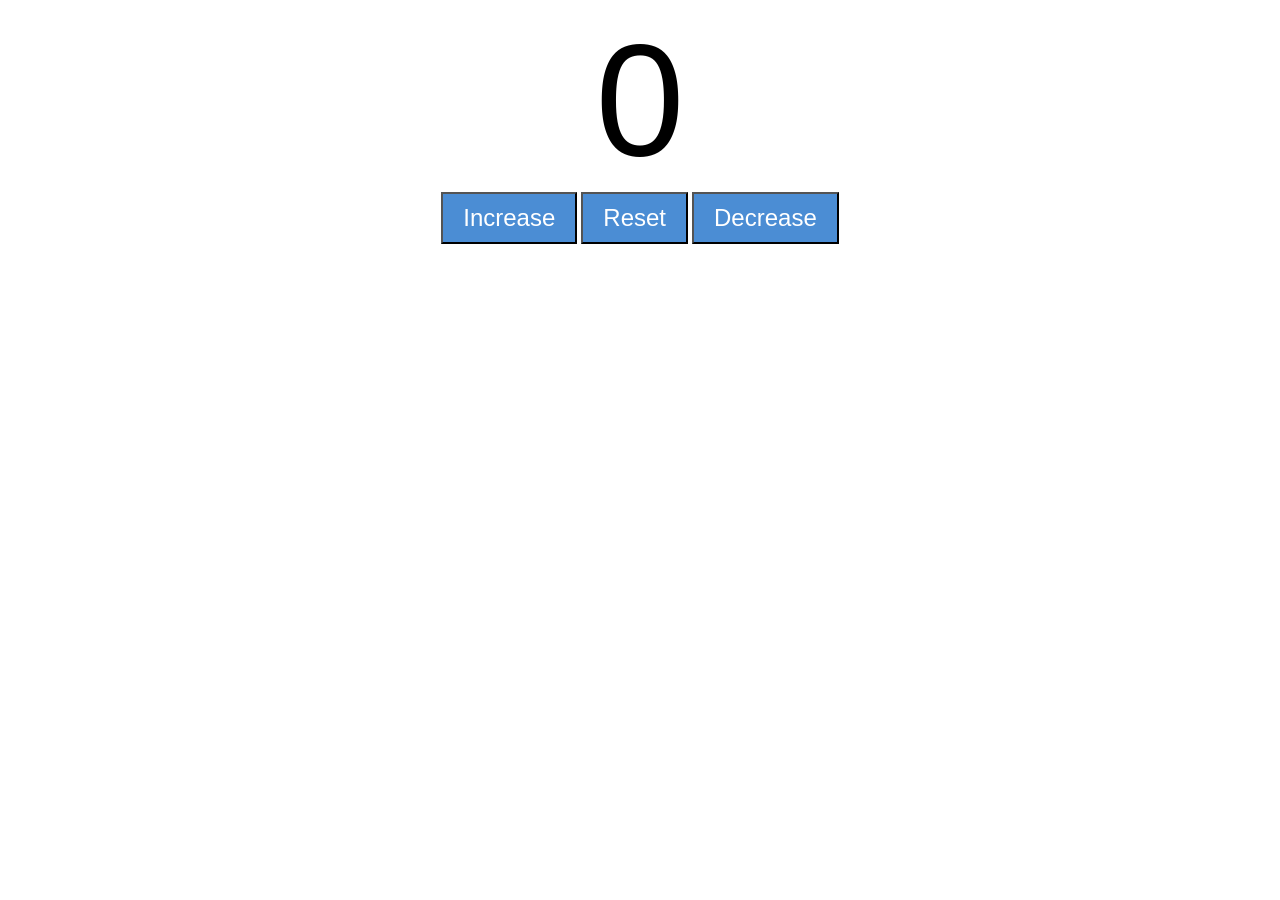
<file: Counter/index.html>
<!DOCTYPE html>
<html lang="en">
<head>
    <meta charset="UTF-8">
    <meta name="viewport" content="width=device-width, initial-scale=1.0">
    <title>Document</title>
    <link rel="stylesheet" href="style.css">
</head>
<body>
    <label id="countlabel">0</label>
    <div id="btncontainer">
        <button id="increasebtn" class="buttons">Increase</button>
        <button id="resetbtn" class="buttons">Reset</button>
        <button id="decreasebtn" class="buttons">Decrease</button>
        
    </div>
    <script src="script.js"></script>
</body>
</html>
</file>
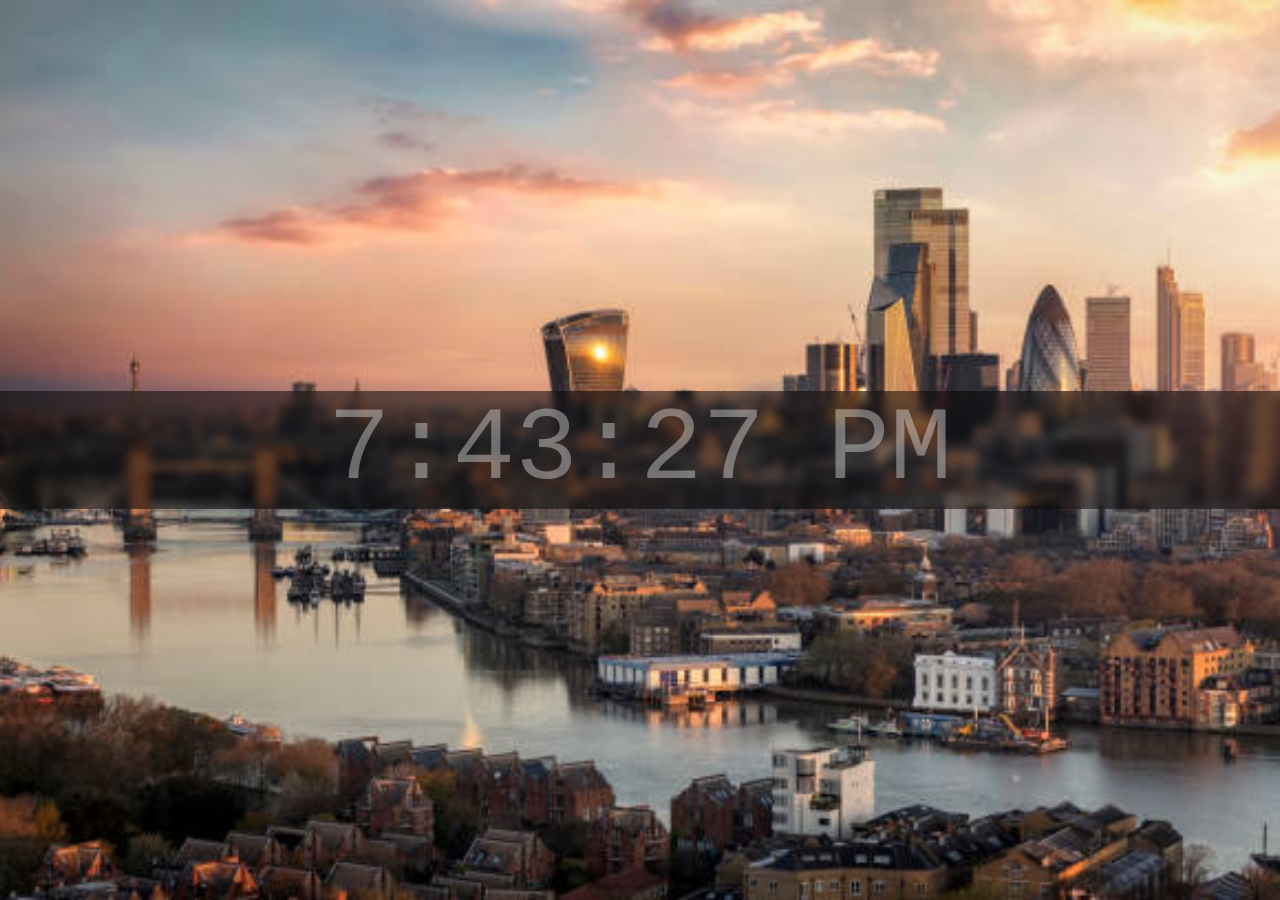
<file: DigitalClock/index.html>
<!DOCTYPE html>
<html lang="en">
<head>
    <meta charset="UTF-8">
    <meta name="viewport" content="width=device-width, initial-scale=1.0">
    <title>Document</title>
    <link rel="stylesheet" href="style.css">
</head>
<body>
    <div id ="clock-container">
        <div id ="clock">00:00:00</div>
    </div>
    <script src ="index.js"></script>
</body>
</html>
</file>
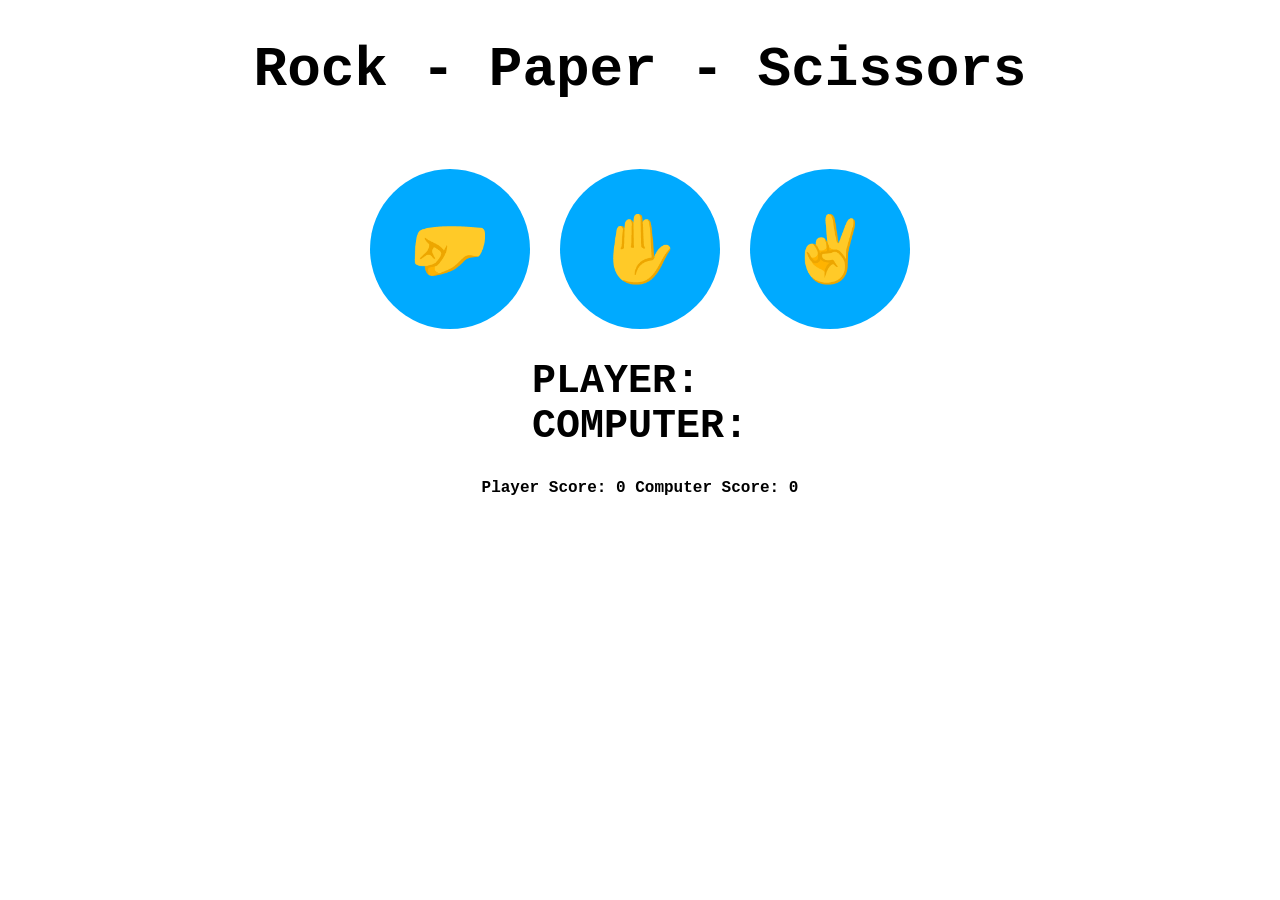
<file: RockPaperScissors/index.html>
<!DOCTYPE html>
<html lang="en">
<head>
    <meta charset="UTF-8">
    <meta name="viewport" content="width=device-width, initial-scale=1.0">
    <title>Document</title>
    <link rel = "stylesheet" href="style.css">
</head>
<body>
    <h1> Rock - Paper - Scissors</h1>

   <div class="choices">
        <button onclick="playGame('rock')">🤛</button>
        <button onclick="playGame('paper')">✋</button>
        <button onclick="playGame('scissors')">✌️</button>
   </div>

   <div>
       <div id="playerDisplay">PLAYER:</div>
       <div id="computerDisplay">COMPUTER:</div>
       <div id="resultDisplay"></div>
   </div>
   <div class="scoreDisplay">
    Player Score: <span id="playerScoreDisplay">0</span>
    Computer Score: <span id="computerScoreDisplay">0</span>
   </div>
    <script src = "index.js"></script> 
</body>
</html>
</file>
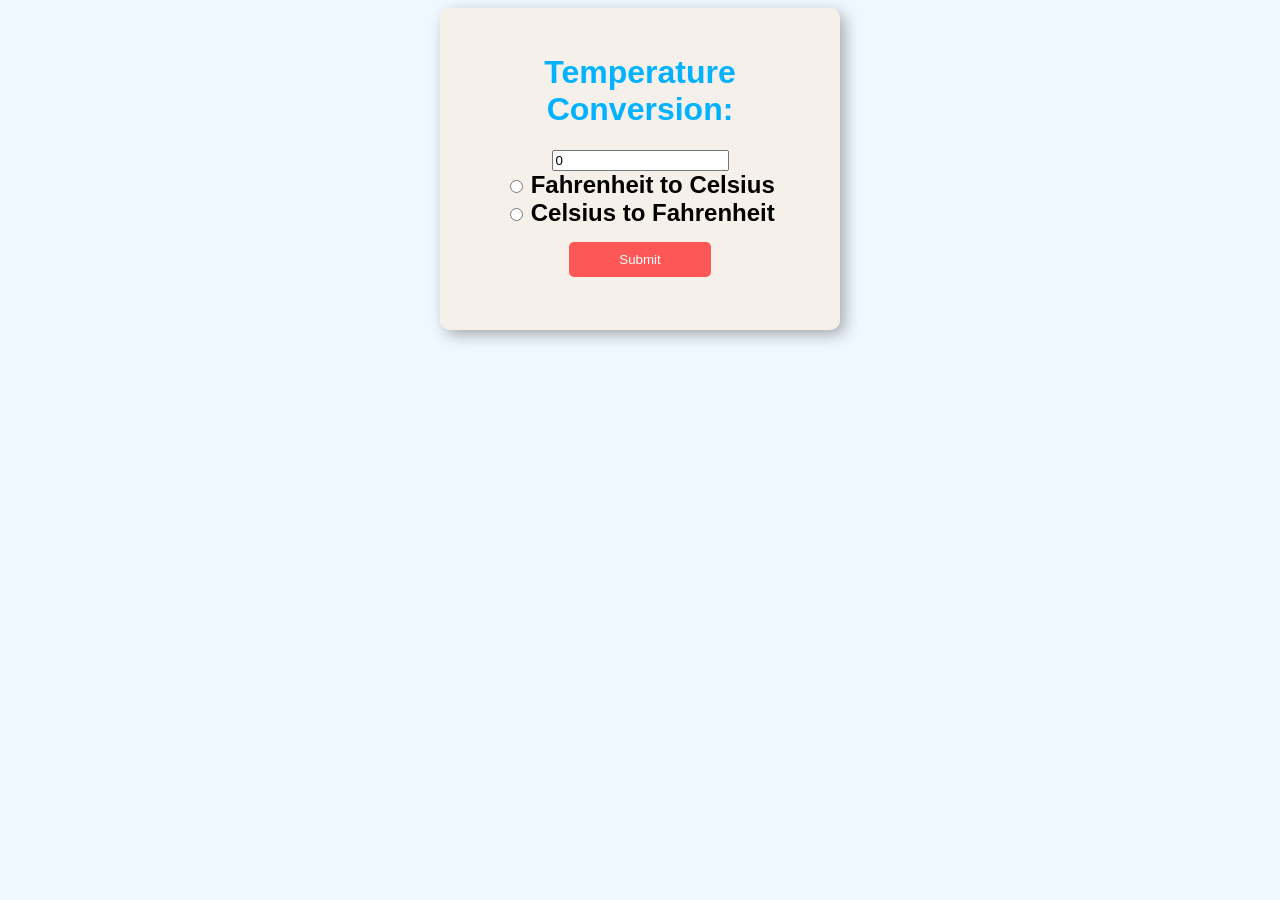
<file: TempConversion/index.html>
<!DOCTYPE html>
<html lang="en">
<head>
    <meta charset="UTF-8">
    <meta name="viewport" content="width=device-width, initial-scale=1.0">
    <title>Document</title>
    <link rel="stylesheet" href="style.css">
</head>
<body>
    <form>
        <h1> Temperature Conversion:</h1>
        <input type = "number" id="value1" value="0"><br>

        <input type= "radio" id="toCelsius" name="unit">
        <label for="toCelsius" > Fahrenheit to Celsius</label><br>

        <input type= "radio" id="toFahrenheit" name="unit">
        <label for="toCelsius">Celsius to Fahrenheit</label><br>

        <button type="button" onclick="tempConversion()"> Submit</button>
        <p id="result"></p>
    </form>
    <script src="index.js"></script>
</body>
</html>
</file>
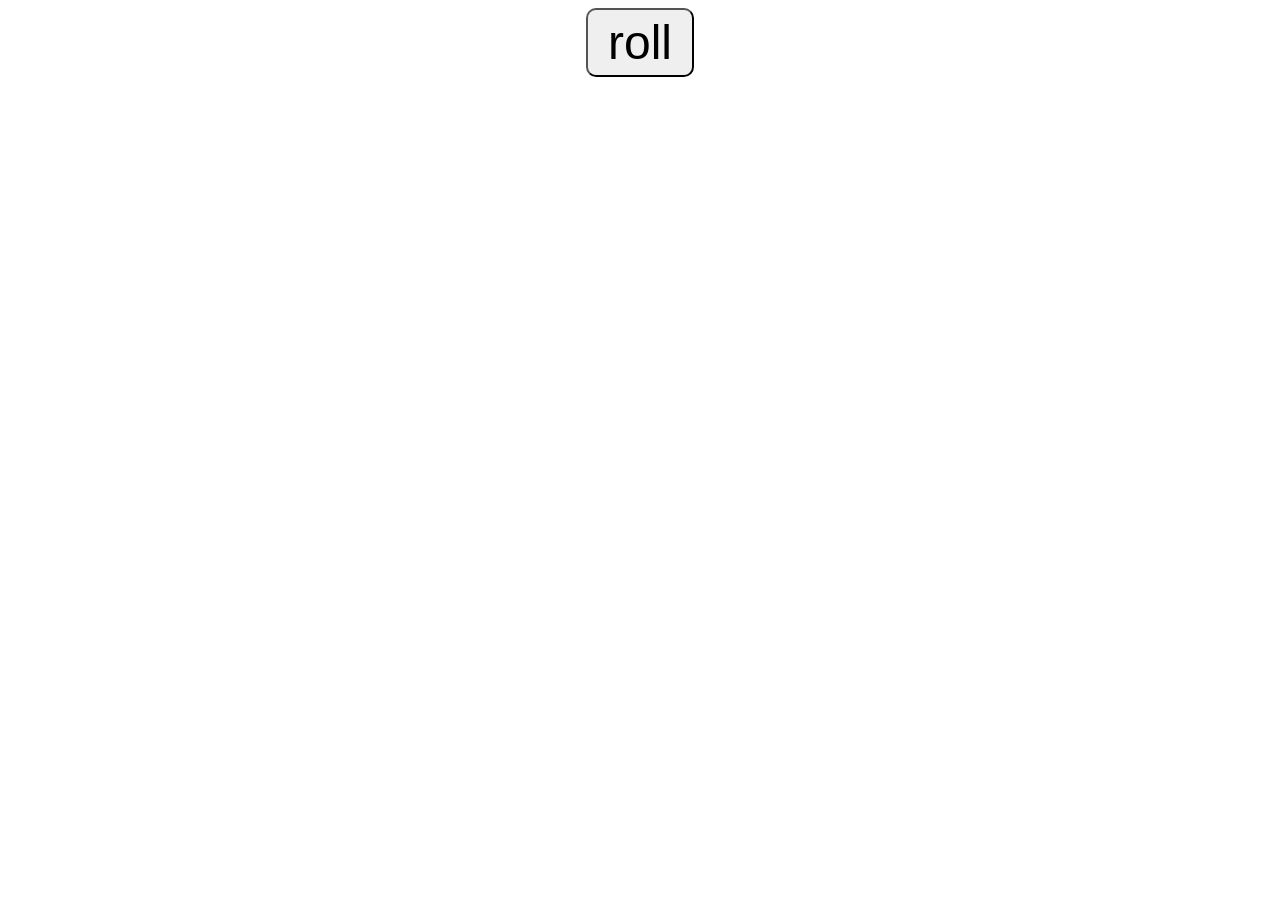
<file: RandomNumGen/ind1ex.html>
<!DOCTYPE html>
<html lang="en">
<head>
    <meta charset="UTF-8">
    <meta name="viewport" content="width=device-width, initial-scale=1.0">
    <title>Document</title>
    <link rel="stylesheet" href="style.css">
</head>
<body>
    <button id="rollButton">roll</button>
    <label id ="label1"></label>
    <script src="index.js"></script>

</body>
</html>
</file>
<file: Counter/style.css>
#countlabel{
    display: block;
    font-size: 10em;
    text-align:center;
    font-family:Helvetica;
}

#btncontainer{
    text-align:center;
}


.buttons{
    font-size:1.5em;
    padding: 10px 20px;
    color: white;
    border radius: 5px;
    background-color: #4b8dd4;
    transition: background-color 0.25s;
    cursor: pointer;
}

.buttons:hover{
    background-color:#0055b0
}
</file>
<file: DigitalClock/style.css>
body{
    background-image: url(London.jpg);
    background-position: center;
    background-repeat: no-repeat;
    background-size: cover;
    background-attachment: fixed;
    margin: 0;
}
#clock-container{
    width: 100%;
    height: 100vh;
    display: flex;
    justify-content: center;
    align-items: center;
}
#clock{
    font-size: 6.5rem;
    font-family: 'Courier New', Courier, monospace;
    color: #f3f5f562;
    text-align: center;
    backdrop-filter: blur(5px);
    background-color: rgba(0, 0, 0, 0.5);
    width: 100%;
}
</file>
<file: RockPaperScissors/style.css>
body{
    font-family: 'Courier New', Courier, monospace;
    font-weight: bold;
    margin: 0;
    display: flex;
    flex-direction: column;
    align-items: center;
}
h1{
    font-size: 3.5rem;
    color:black;
}
.choices{
    margin: 30px;
}
.choices button {
    font-size: 4rem;              /* Reduced slightly so it fits inside the circle */
    width: 160px;                 /* Must match the height for a perfect circle */
    height: 160px;                /* Must match the width for a perfect circle */
    margin: 0 10px;
    border-radius: 50%;           /* 50% automatically makes a square a perfect circle */
    border: none;                 /* Removes default ugly browser borders */
    background-color: hsl(200, 100%, 50%);
    cursor: pointer;
    transition: background-color 0.5s ease;

    /* These 3 lines perfectly center your emoji or text inside the circle */
    display: inline-flex;
    justify-content: center;
    align-items: center;
}
.choices button:hover{
    background-color: aliceblue;
}
#playerDisplay , #computerDisplay{
    font-size: 2.5rem;
}
#resultDisplay{
    font-size : 5rem;
    margin:30px 0;
}
.greenText{
    color:greenyellow;
}
.redText{
    color:tomato;
}
</file>
<file: TempConversion/style.css>
body{
    font-family: Arial;
    background-color:aliceblue;
}
 
h1{
    color:hsl(198, 100%, 50%);
}

form{
    background-color:rgba(250, 235, 215, 0.542);
    text-align:center;
    max-width: 350px;
    margin: auto;
    padding:25px;
    border-radius:10px;
    box-shadow: 5px 5px 15px hsla(0, 0%, 0%, 0.31)
}
 
#textBox{
    width:50%;
    text-align:center;
    font-size:2em;
    border:2px solid hsla(0, 0%, 0%, 0.832);
    margin-bottom:15px;
}

label{
     font-size:1.5em;
     font-weight:bold;
}

button{
    margin-top:15px;
    background-color: hsla(0, 100%, 60%, 0.803);
    color:white;
    border:none;
    padding:10px 50px;
    border-radius:5px;
    cursor:pointer;
}

button:hover{
    background-color: hsla(0, 100%, 50%, 0.873);
}

#result{
    font-size:1.75em;
    font-weight:bold;
}
</file>
<file: RandomNumGen/style.css>
body{
    font-family: Arial;
    text-align: center;
}

#rollButton{
    font-size:3em;
    padding: 5px 20px;
    border-radius:10px;
}

#label1{
    font-size:3em;
}
</file>
